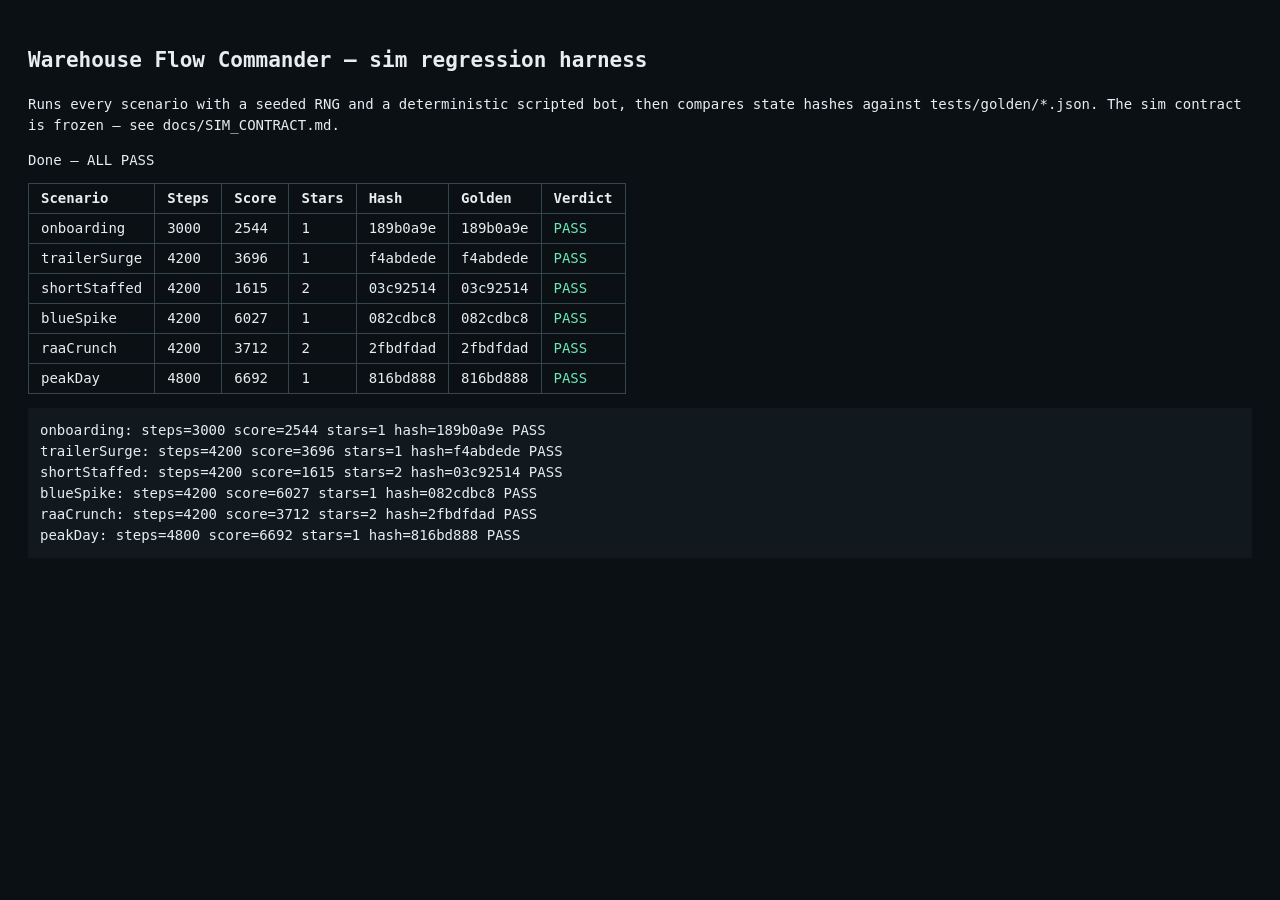
<file: tests/harness.html>
<!doctype html>
<html lang="en">
<head>
  <meta charset="utf-8" />
  <title>WFC Regression Harness</title>
  <style>
    body { background: #0a1014; color: #e6eef2; font: 14px/1.5 Consolas, monospace; padding: 20px; }
    .pass { color: #6ee7b7; } .fail { color: #fb7185; } .nogold { color: #fde047; }
    pre { background: #11191e; padding: 12px; overflow: auto; max-height: 40vh; }
    table { border-collapse: collapse; margin: 12px 0; }
    td, th { border: 1px solid #33454f; padding: 4px 12px; text-align: left; }
  </style>
</head>
<body>
  <h2>Warehouse Flow Commander — sim regression harness</h2>
  <p>Runs every scenario with a seeded RNG and a deterministic scripted bot, then
     compares state hashes against <code>tests/golden/*.json</code>.
     The sim contract is frozen — see <code>docs/SIM_CONTRACT.md</code>.</p>
  <div id="status">Loading…</div>
  <table id="results"></table>
  <pre id="dump"></pre>

  <!-- Sound stub: the sim calls Sound.play(); no audio in headless runs. -->
  <!-- Note: only the FROZEN gameplay config loads here — the sim must never need config.view.js. -->
  <script>window.Sound = { play() {}, setMuted() {}, muted: false };</script>
  <script src="../js/config.gameplay.js"></script>
  <script src="../js/sim.js"></script>

  <script>
    "use strict";
    const STEP_MS = 100;         // fixed frame delta
    const SAMPLE_EVERY = 50;     // sample state every 5s of sim time
    const SEEDS = { base: 1337 } // per-scenario seed = base + index

    /* FNV-1a 32-bit over a string, hex output. */
    function fnv1a(str) {
      let h = 0x811c9dc5;
      for (let i = 0; i < str.length; i++) { h ^= str.charCodeAt(i); h = Math.imul(h, 0x01000193); }
      return (h >>> 0).toString(16).padStart(8, "0");
    }

    /* Deterministic scripted operator: exercises every action in the frozen
     * contract. All decisions derive from sim state + step index only. */
    function bot(sim, step) {
      const st = sim.state;
      const sides = ["primary", "secondary"];

      for (const k of sides) {
        const side = st.sides[k];
        if (side.trailerOffer) {
          if (side.trailerOffer.bluePct < 30) sim.flow.acceptOffer(side);
          else sim.flow.rejectOffer(side);
        }
        if (side.source === "ART" && side.artBacklog <= 0 && side.refillTimer <= 0 && (side.raaBoxes > 0 || side.raaPrep > 0)) {
          sim.flow.toggleSource(k);
        } else if (side.source === "RAA" && side.artBacklog > 0 && side.refillTimer <= 0) {
          sim.flow.toggleSource(k);
        }
      }

      // haul every full pallet the RC has room for
      for (const k of sides) {
        for (const b of st.sides[k].bases) {
          if (b.fullPallet && sim.rc.queueRoom() && !sim.rc.baseQueued(b)) sim.rc.requestHaulAt(b);
        }
      }

      // exercise partial ship once a minute
      if (step > 0 && step % 600 === 0) {
        st.partialArmed = true;
        outer:
        for (const k of sides) {
          for (const b of st.sides[k].bases) {
            if (b.empty && !b.blocked && !b.fullPallet && b.boxes >= sim.tune.partialMinBoxes && sim.rc.queueRoom() && !sim.rc.baseQueued(b)) {
              sim.rc.requestHaulAt(b);
              break outer;
            }
          }
        }
        st.partialArmed = false;
      }

      // keep a small RAA buffer prepped on both docks
      for (const k of sides) {
        const side = st.sides[k];
        const max = side.raaStackingLocked ? 1 : sim.tune.raaPrepCapacity;
        if (side.raaPrep < Math.min(2, max) && sim.rc.queueRoom()) sim.rc.requestRaaPrep(k);
      }

      if (st.ibt.count >= 6 && !st.ibt.clearing) sim.staging.requestIbt();
      if (st.staging.lanes.some((l) => l.mixed)) sim.staging.reworkMixedLane();
      if ((st.emptyStacks.primary.count <= 1 || st.emptyStacks.secondary.count <= 1) && sim.rc.queueRoom()) sim.rc.requestRestock();

      // scripted one-offs: crew reassign + manual GPM
      if (step === 900) sim.workers.reassign("primary");
      if (step === 1800) sim.workers.reassign("secondary");
      if (step === 2400) sim.staging.manualGpm();

      sim.scoring.drain(); // exercise drain(), keep pop list flat
    }

    function sample(sim, step) {
      const st = sim.state;
      return {
        t: step,
        flow: Math.round(st.flowHealth * 100) / 100,
        score: st.score,
        ibt: st.ibt.count,
        staged: st.staging.lanes.reduce((s, l) => s + l.pallets.length, 0),
        line: st.sides.primary.line.length + st.sides.secondary.line.length,
        hauls: st.stats.hauls,
        rc: [Math.round(st.rc.x), Math.round(st.rc.y)],
        wsum: Math.round(sim.workers.workers.reduce((s, w) => s + w.x + w.y, 0)),
      };
    }

    function runScenario(sc, index) {
      const seed = SEEDS.base + index;
      const sim = new Sim(sc, seed);
      const samples = [];
      const maxSteps = Math.ceil(sim.tune.shiftMs / STEP_MS) + 50;
      let step = 0;
      while (!sim.state.gameOver && step < maxSteps) {
        bot(sim, step);
        sim.update(STEP_MS);
        step++;
        if (step % SAMPLE_EVERY === 0) samples.push(sample(sim, step));
      }
      const final = sim.evaluate();
      const body = { samples, final, stats: sim.state.stats };
      return {
        scenario: sc.id, seed, stepMs: STEP_MS, steps: step,
        hash: fnv1a(JSON.stringify(body)),
        ...body,
      };
    }

    async function fetchGolden(id) {
      try {
        const r = await fetch(`golden/${id}.json`, { cache: "no-store" });
        if (!r.ok) return null;
        return await r.json();
      } catch { return null; }
    }

    async function main() {
      const status = document.getElementById("status");
      const table = document.getElementById("results");
      table.innerHTML = "<tr><th>Scenario</th><th>Steps</th><th>Score</th><th>Stars</th><th>Hash</th><th>Golden</th><th>Verdict</th></tr>";
      const results = [];
      let allPass = true, missing = 0;

      for (let i = 0; i < SCENARIOS.length; i++) {
        const sc = SCENARIOS[i];
        status.textContent = `Running ${sc.id}…`;
        await new Promise((r) => setTimeout(r, 0));
        const res = runScenario(sc, i);
        const golden = await fetchGolden(sc.id);
        let verdict, cls;
        if (!golden) { verdict = "NO GOLDEN"; cls = "nogold"; missing++; }
        else if (golden.hash === res.hash) { verdict = "PASS"; cls = "pass"; }
        else { verdict = "FAIL"; cls = "fail"; allPass = false; }
        res.verdict = verdict;
        res.goldenHash = golden ? golden.hash : null;
        results.push(res);
        table.insertAdjacentHTML("beforeend",
          `<tr><td>${sc.id}</td><td>${res.steps}</td><td>${res.final.score}</td><td>${res.final.stars}</td>` +
          `<td>${res.hash}</td><td>${golden ? golden.hash : "—"}</td><td class="${cls}">${verdict}</td></tr>`);
      }

      const summary = missing ? `MISSING ${missing} GOLDEN(S)` : allPass ? "ALL PASS" : "REGRESSION DETECTED";
      status.textContent = `Done — ${summary}`;
      window.HARNESS_RESULT = { summary, results };
      document.getElementById("dump").textContent =
        results.map((r) => `${r.scenario}: steps=${r.steps} score=${r.final.score} stars=${r.final.stars} hash=${r.hash} ${r.verdict}`).join("\n");
    }

    window.addEventListener("load", main);
  </script>
</body>
</html>
</file>
